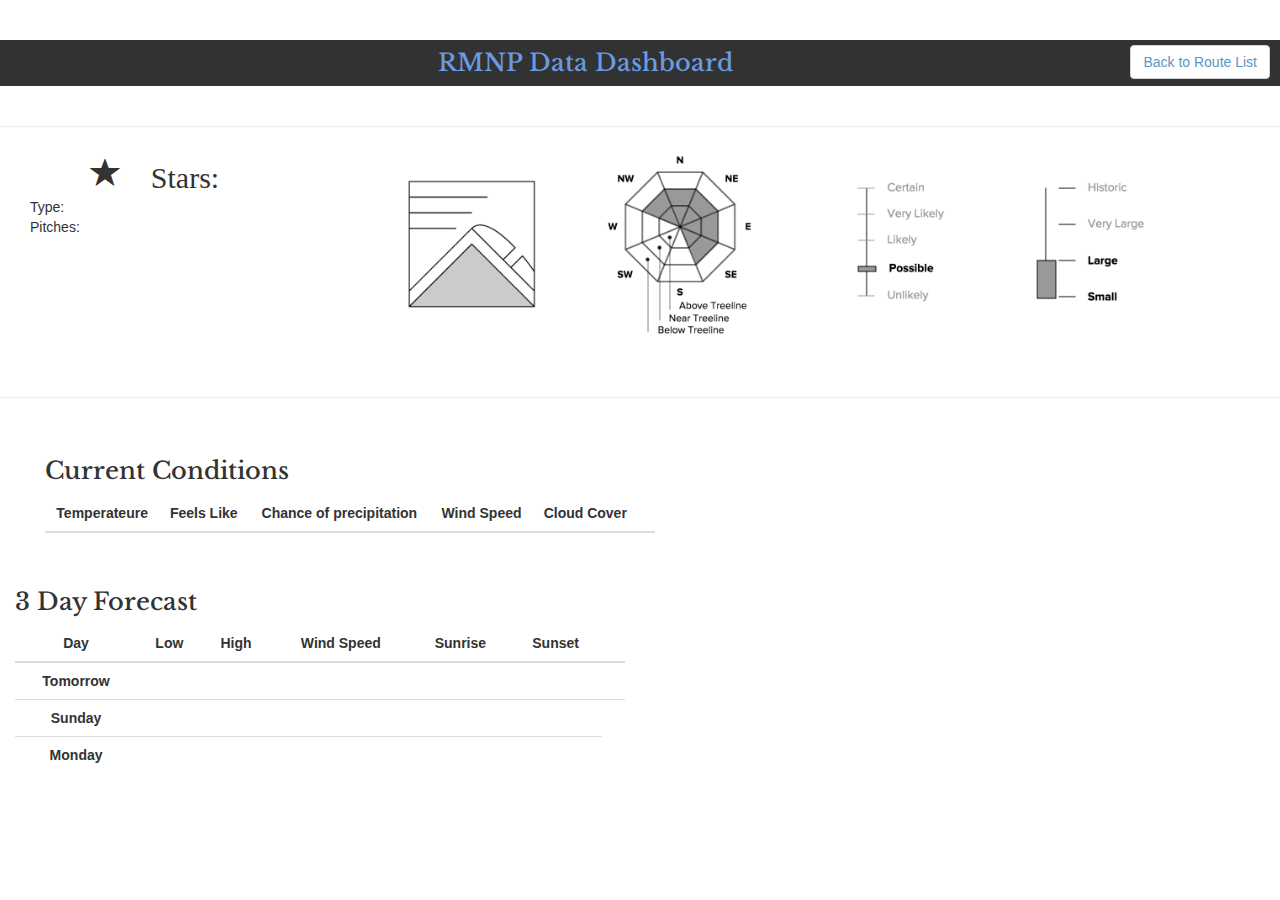
<file: alpine-dashboard/index.html>
<!DOCTYPE html>
<html>

<head>
    <meta charset="utf-8">
    <!--  Font Plug-in  ---->
    <link href="https://fonts.googleapis.com/css?family=Libre+Baskerville|Rubik|Playfair+Display:900" rel="stylesheet">
    <!--  jQuery -->
    <script src="https://code.jquery.com/jquery-3.1.1.min.js" integrity="sha256-hVVnYaiADRTO2PzUGmuLJr8BLUSjGIZsDYGmIJLv2b8=" crossorigin="anonymous"></script>
    <script src="http://momentjs.com/downloads/moment.js"></script>
    <!--  Import Google Icon Font-->
    <link rel="stylesheet" href="https://maxcdn.bootstrapcdn.com/bootstrap/3.3.7/css/bootstrap.min.css">
    <script src="https://maxcdn.bootstrapcdn.com/bootstrap/3.3.7/js/bootstrap.min.js">
    </script>

    <link rel="stylesheet" href="style.css">
    <title>RMNP Data Dashboard</title>
</head>

<body>
    <!--  navigation bar -->
    <div class="row">
        <!-- <h4 id="location"></h4> -->
        <div id="navBar" class="navbar-fixed">
            <nav id="nav">
                <ul>
                    <button id="back" type="button" class="btn btn-default"><a href="home.html">Back to Route List</a></button>
                    <h3 id="header" class="text-center">RMNP Data Dashboard</h3>
                </ul>
            </nav>
        </div>
    </div>
    <!--  End of navigation bar  -->

    <!--  Route Informaiton  -->
    <h2 id="routeName"></h2>
    <hr>
    <div id="route-container" class="container">
        <div class="row">
            <div class="col-xs-12">
                <table id="route-table" width="60">
                    <tr>
                        <th>
                            <h4 id="stars" class="glyphicon glyphicon-star"> Stars: </h4></th>
                        <th></th>
                    </tr>
                    <tr>
                        <td>Type:</td>
                        <td id="type"></td>
                    </tr>
                    <tr>
                        <td>Pitches:</td>
                        <td id="pitches"></td>
                    </tr>
                </table>
                <img id="caic" src="caic.png" alt="CAIC-data">
            </div>
            <!--  CAIC Rose -->

        </div>
    </div>
    <hr>

    <!--  Route Photo -->
    <div class="container">
        <div class="row">
            <div id="routePhoto" class="col-xs-6"></div>

            <!--  Weather   -->

            <!--  Current Conditions -->

            <div id="weather" class="col-xs-6">
                <table class="table text-center">
                    <h3>Current Conditions</h3>
                    <p id="summaryC"></p>
                    <thead>
                        <tr>
                            <th id="">Temperateure</th>
                            <th id="">Feels Like</th>
                            <th id="">Chance of precipitation</th>
                            <th id="">Wind Speed</th>
                            <th id="">Cloud Cover</th>
                            <th id=""></th>
                        </tr>
                    </thead>
                    <tbody>
                        <tr>
                            <td id="tempC"></td>
                            <td id="apparentTempC"></td>
                            <td id="precipProbC"></td>
                            <td id="windSpeedC"></td>
                            <td id="cloudCoverC"></td>
                            <!-- <td id="iconC"></td> -->
                        </tr>
                    </tbody>
                </table>
            </div>

            <!-- Daily Weather -->

            <div id="weather" class="col-xs-6">
                <table class="table text-center">
                    <h3>3 Day Forecast</h3>
                    <thead>
                        <tr>
                            <th id="">Day</th>
                            <th id="">Low</th>
                            <th id="">High</th>
                            <th id="">Wind Speed</th>
                            <th id="">Sunrise</th>
                            <th id="">Sunset</th>
                            <th id=""></th>
                        </tr>
                    </thead>
                    <tbody>
                        <tr>
                            <td style="font-weight: bold;">Tomorrow</td>
                            <td id="temperatureMin"></td>
                            <td id="temperatureMax"></td>
                            <td id="windSpeed"></td>
                            <td id="sunriseTime"></td>
                            <td id="sunsetTime"></td>
                            <td></td>
                        </tr>
                        <tr>
                            <td style="font-weight: bold;">Sunday</td>
                            <td id="temperatureMin2"></td>
                            <td id="temperatureMax2"></td>
                            <td id="windSpeed2"></td>
                            <td id="sunriseTime2"></td>
                            <td id="sunsetTime2"></td>
                            <td></td>
                        </tr>
                        <tr>
                            <td style="font-weight: bold;">Monday</td>
                            <td id="temperatureMin3"></td>
                            <td id="temperatureMax3"></td>
                            <td id="windSpeed3"></td>
                            <td id="sunriseTime3"></td>
                            <td id="sunsetTime3"></td>
                        </tr>
                    </tbody>
                </table>
            </div>

            <!-- Hourly Weather -->
<!--
            <div id="weather" class="col-xs-6">
                <table class="table text-center">
                    <h3>Hourly Forecast</h3>
                    <thead>
                        <tr>
                            <th id=""></th>
                            <th id=""></th>
                            <th id="">Temperateure</th>
                            <th id="">Feels Like</th>
                            <th id=""></th>
                            <th id=""></th>
                            <th id=""></th>
                        </tr>
                    </thead>
                    <tbody>
                        <tr>
                            <td id="iconC"></td>
                            <td id="summaryC"></td>
                            <td id="tempC"></td>
                            <td id="apparentTempC"></td>
                            <td id="precipProbC"></td>
                            <td id="windSpeedC"></td>
                            <td id="cloudCoverC"></td>
                        </tr>
                        <tr>
                            <td id="">c</td>
                            <td id="">c</td>
                            <td id="">c</td>
                            <td id="">c</td>
                            <td id="">c</td>
                            <td id="">c</td>
                            <td id="">c</td>
                        </tr>
                        <tr>
                            <td id="">d</td>
                            <td id="">d</td>
                            <td id="">d</td>
                            <td id="">d</td>
                            <td id="">d</td>
                            <td id="">d</td>
                            <td id="">d</td>
                        </tr>
                    </tbody>
                </table>
            </div> -->

            <!-- End Weather -->
        </div>
    </div>
    <script src="app.js"></script>
</body>

</html>
</file>
<file: alpine-dashboard/style.css>
/*html {
    width: 100%;
    height: 100%;
    clip: auto;
    position: absolute;
    overflow: hidden;
}*/

/*--  nav bar  --*/
hr{
  margin:0;
}
#header {
  padding-top: 10px;
  padding-bottom: 10px;
  color: #4481db;
}

#back {
  margin-right: 10px;
  margin-top: 5px;
  float: right;
}
/*--  nav bar end  --*/

.container {
  display: inline;
}

#routeName {
  margin-top: 0px;
}

#caic {
  width: 60%;
  height: auto;
  display: inline-block;
  margin-left:10%;
}

#route-table {
  width: 20%;
  heigth: 40%;
  margin-left: 15px;
  float:left;
}

#route-container {
  position:relative;
  top:-20px;
}

#nav {
    background-color: #000;
    opacity: 0.8;
}

#location {
  font-size: 14px;
  float: left;
}

#routeInfo {
    height: 50vmin;
    width: 65vmin;
    display: inline;
}

#routePhoto {
    height: 50vmin;
    width: auto;
    display: inline;
    margin-bottom: 10px;
}

#routeRose {
    background-color: ;
    height: 50vmin;
    width: 35vmin;
    display: inline;
}

/*#weather {
  background-color: blue;
}*/

.table{
  width: 100%;
  float: right;
  /*margin-top: 50px;*/
  /*margin-right: 300px;*/;
}
th{
  text-align: center;
}
/*#routeWeather {
    background-color: red;
    height: 50vmin;
    width: 65vmin;
    display: inline;
}*/

h1 {
    align-content: center;
    font-family: 'Playfair Display', serif;
}

h2 {
  font-family: 'Libre Baskerville', serif;
  font-size: 35px;
  padding-left: 20px;
}

h3 {
    font-family: 'Libre Baskerville', serif;
}

h4 {
  font-size: 30px;
}


.row {
  display: inline;
}

/*mpImage*/

#routePhoto {
    width: auto;
    height: 100%;
}


/*dropdown-submenu*/

.dropdown-submenu {
    position: relative;
}

.dropdown-submenu .dropdown-menu {
    top: 0;
    /*left: 100%;*/
    margin-top: -1px;
}
</file>
